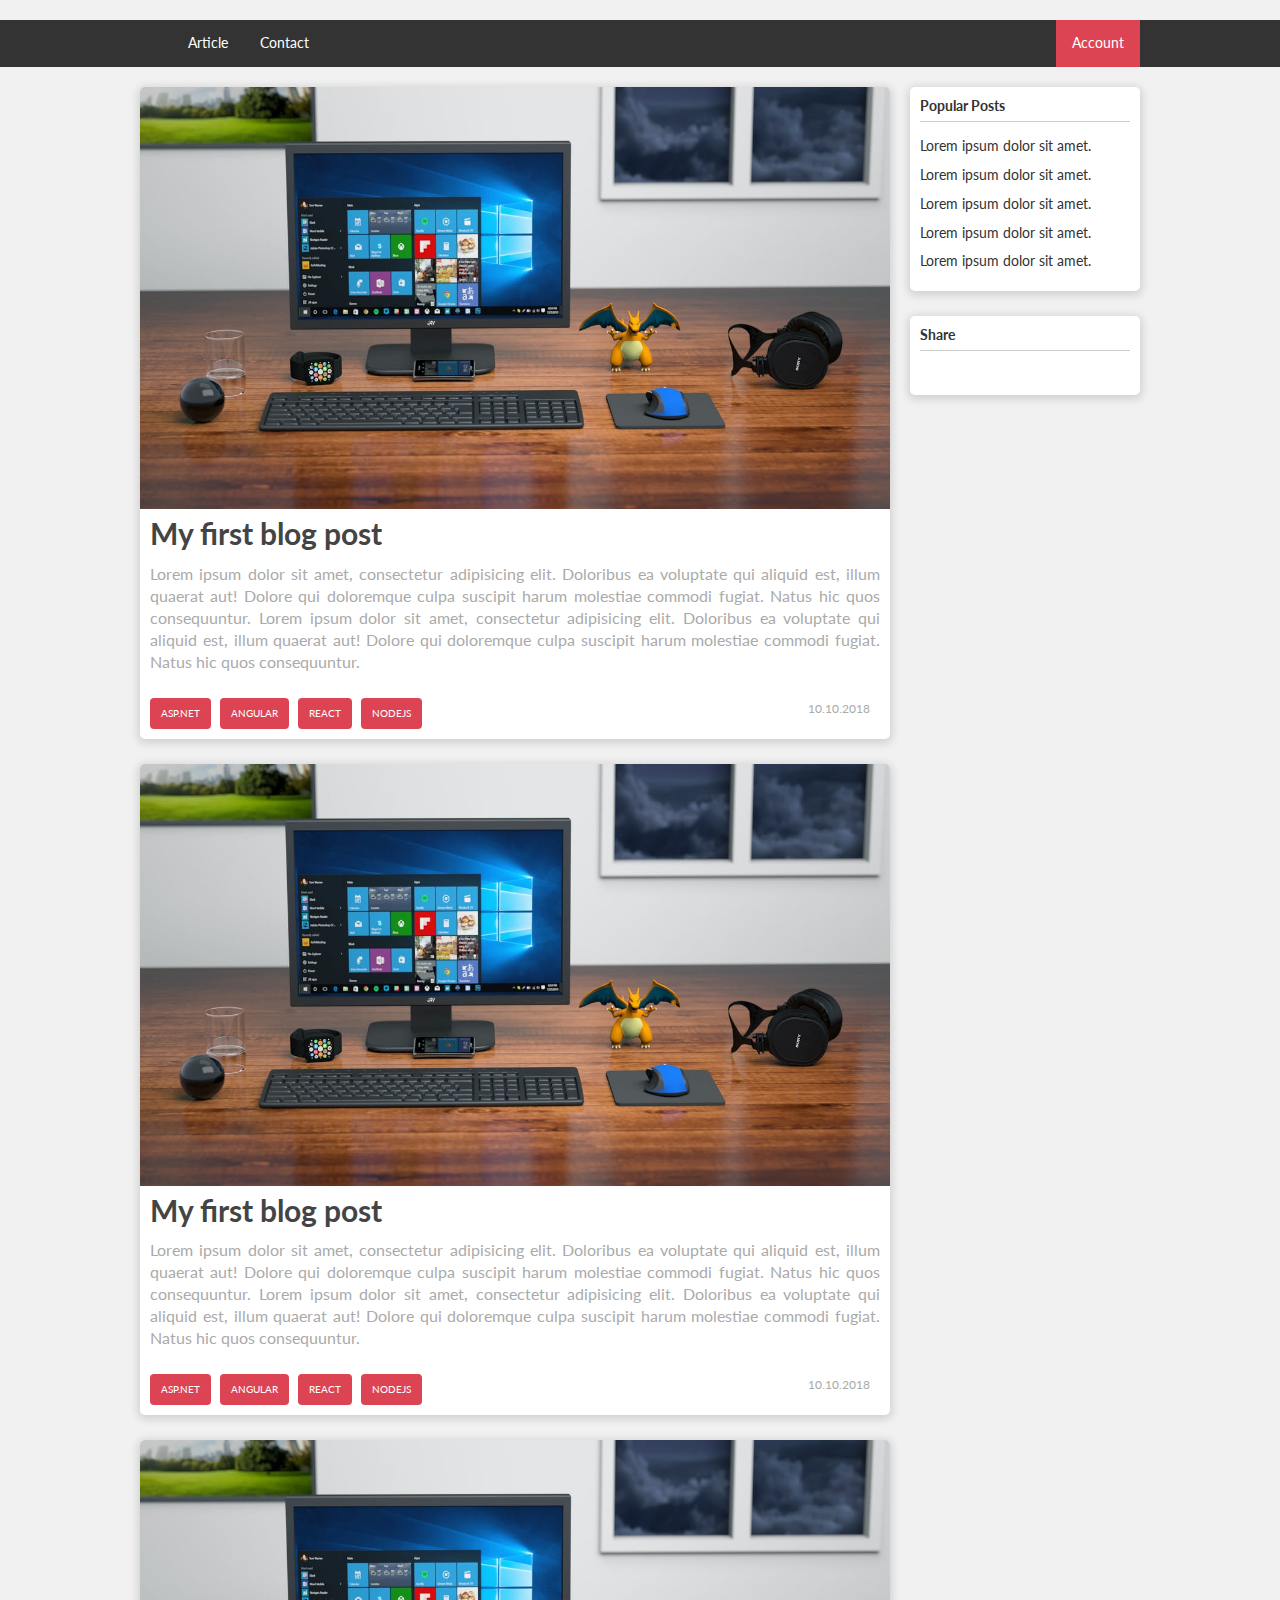
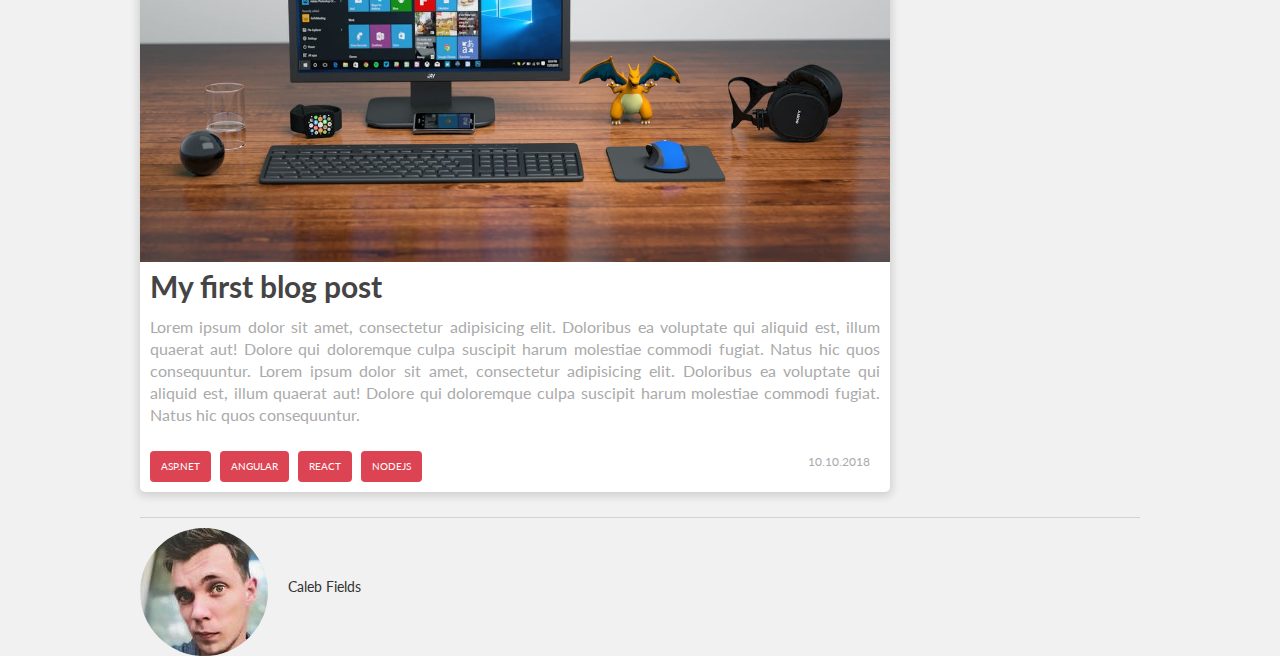
<file: Practice-Blog/index.html>
<!DOCTYPE html>
<html lang="en">

<head>
	<meta charset="UTF-8">
	<title>Blog</title>
	<link href="https://fonts.googleapis.com/css?family=Lato" rel="stylesheet">
	<link rel="stylesheet" href="https://use.fontawesome.com/releases/v5.0.13/css/all.css" integrity="sha384-DNOHZ68U8hZfKXOrtjWvjxusGo9WQnrNx2sqG0tfsghAvtVlRW3tvkXWZh58N9jp" crossorigin="anonymous">
	<link rel="stylesheet" href="style.css">
	
</head>

<body>
	<div id="nav">
		<div class="container">
			<ul>
				<li><a href="">
					<i class="fas fa-home"></i>
					</a>
				</li>
				<li><a href="">
					Article
					</a>
				</li>
				<li><a href="">
					Contact
					</a>
				</li>
				<li style="float: right;"><a href="" class="active">
					Account
					</a>
				</li>
				
				
			</ul>
		</div>
	</div>
	<div class="container">

		<div id="blog-post-container">

			<div class="blog-post box">
				<img src="img/1.jpeg">

				<div class="blog-post-body p20">
					<h2 class="blog-title"><a href="">My first blog post</a></h2>
					<p class="date">10.10.2018</p>
					
					<p class="blog-text">
						Lorem ipsum dolor sit amet, consectetur adipisicing elit. Doloribus ea voluptate qui aliquid est, illum quaerat aut! Dolore qui doloremque culpa suscipit harum molestiae commodi fugiat. Natus hic quos consequuntur.
						Lorem ipsum dolor sit amet, consectetur adipisicing elit. Doloribus ea voluptate qui aliquid est, illum quaerat aut! Dolore qui doloremque culpa suscipit harum molestiae commodi fugiat. Natus hic quos consequuntur.
					</p>

					<ul class="tags">
						<li><a href="" class="tag btn">Asp.net</a></li>
						<li><a href="" class="tag btn">Angular</a></li>
						<li><a href="" class="tag btn">React</a></li>
						<li><a href="" class="tag btn">NodeJs</a></li>
					</ul>
				</div>	
			</div>
			<div class="blog-post box">
				<img src="img/1.jpeg">

				<div class="blog-post-body p20">
					<h2 class="blog-title"><a href="">My first blog post</a></h2>
					<p class="date">10.10.2018</p>
					
					<p class="blog-text">
						Lorem ipsum dolor sit amet, consectetur adipisicing elit. Doloribus ea voluptate qui aliquid est, illum quaerat aut! Dolore qui doloremque culpa suscipit harum molestiae commodi fugiat. Natus hic quos consequuntur.
						Lorem ipsum dolor sit amet, consectetur adipisicing elit. Doloribus ea voluptate qui aliquid est, illum quaerat aut! Dolore qui doloremque culpa suscipit harum molestiae commodi fugiat. Natus hic quos consequuntur.
					</p>

					<ul class="tags">
						<li><a href="" class="tag btn">Asp.net</a></li>
						<li><a href="" class="tag btn">Angular</a></li>
						<li><a href="" class="tag btn">React</a></li>
						<li><a href="" class="tag btn">NodeJs</a></li>
					</ul>
				</div>	
			</div>
			<div class="blog-post box">
				<img src="img/1.jpeg">

				<div class="blog-post-body p20">
					<h2 class="blog-title"><a href="">My first blog post</a></h2>
					<p class="date">10.10.2018</p>
					
					<p class="blog-text">
						Lorem ipsum dolor sit amet, consectetur adipisicing elit. Doloribus ea voluptate qui aliquid est, illum quaerat aut! Dolore qui doloremque culpa suscipit harum molestiae commodi fugiat. Natus hic quos consequuntur.
						Lorem ipsum dolor sit amet, consectetur adipisicing elit. Doloribus ea voluptate qui aliquid est, illum quaerat aut! Dolore qui doloremque culpa suscipit harum molestiae commodi fugiat. Natus hic quos consequuntur.
					</p>

					<ul class="tags">
						<li><a href="" class="tag btn">Asp.net</a></li>
						<li><a href="" class="tag btn">Angular</a></li>
						<li><a href="" class="tag btn">React</a></li>
						<li><a href="" class="tag btn">NodeJs</a></li>
					</ul>
				</div>	
			</div>
			
		</div>

		<div id="other-posts">
			<div id="inner-other-posts" class="box p20">
				
				<h4 class="header">Popular Posts</h4>

				<ul>
					<li>
						<i class="fas fa-angle-double-right"></i>
						Lorem ipsum dolor sit amet.
					</li>
					<li>
						<i class="fas fa-angle-double-right"></i>
						Lorem ipsum dolor sit amet.
					</li>
					<li>
						<i class="fas fa-angle-double-right"></i>
						Lorem ipsum dolor sit amet.
					</li>
					<li>
						<i class="fas fa-angle-double-right"></i>
						Lorem ipsum dolor sit amet.
					</li>
					<li>
						<i class="fas fa-angle-double-right"></i>
						Lorem ipsum dolor sit amet.
					</li>
					
				</ul>								

			</div>
			
			<div id="share" class="box p20">

				<h4 class="header">Share</h4>
				
				<a href="#">
					<i class="fab fa-facebook fa-2x"></i>
				</a>
				<a href="#">
					<i class="fab fa-twitter-square fa-2x"></i> 
				</a>
				<a href="#">
					<i class="fab fa-youtube-square fa-2x"></i>
				</a>
				<a href="#">
					<i class="fab fa-instagram fa-2x"></i>
				</a>
				
				
			</div>
		</div>

		<div style="clear: both;"></div>

		<div id="author-box">
			<img src="img/author.jpg" alt="">
			<p class="author-text">
				Caleb Fields
			</p>
		</div>

	</div>



</body>

</html>
</file>
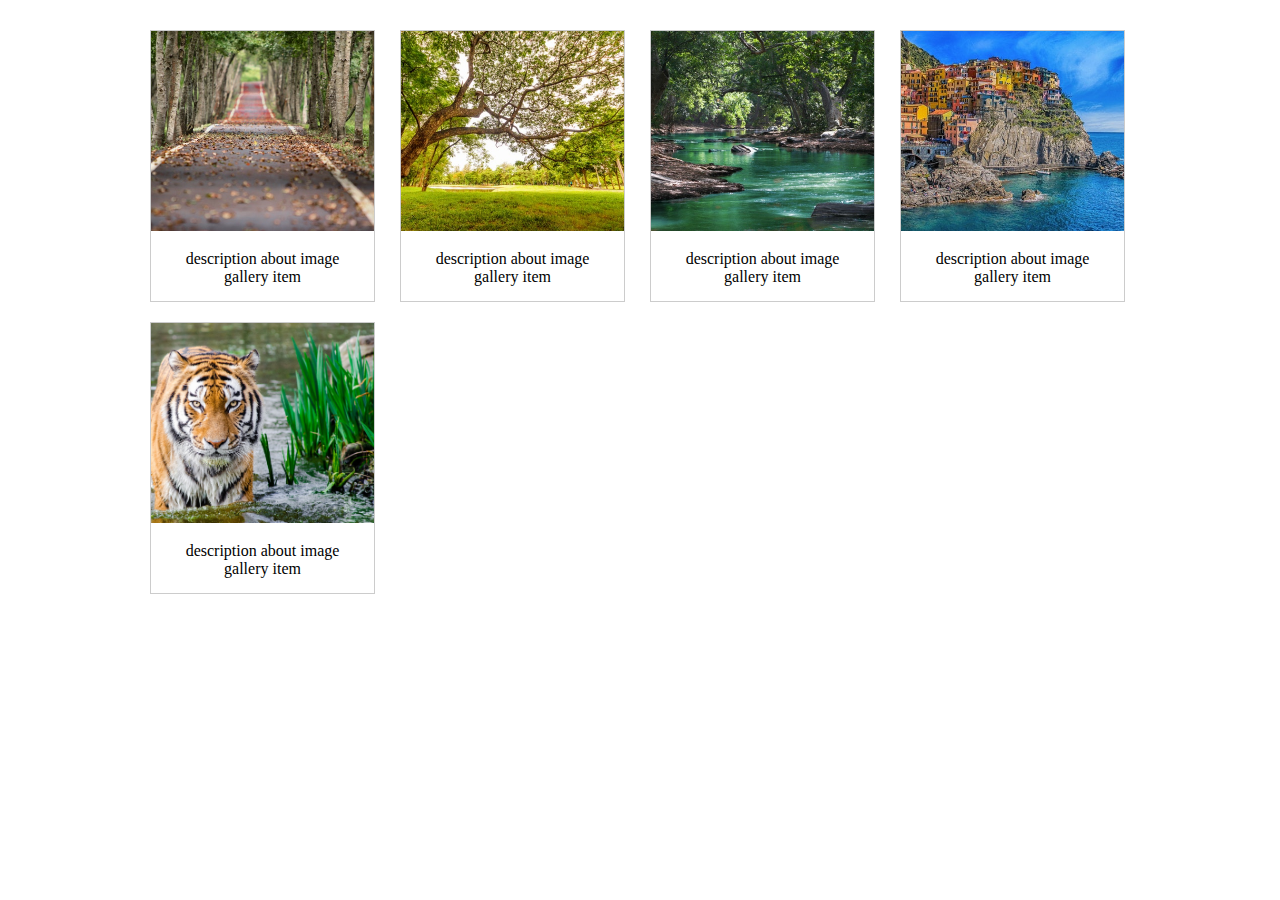
<file: Practice-Image Gallery/index.html>
<!DOCTYPE html>
<html lang="en">
<head>
    <meta charset="UTF-8">
    <meta http-equiv="X-UA-Compatible" content="IE=edge">
    <meta name="viewport" content="width=device-width, initial-scale=1.0">
    <title>Image Gallery</title>
    <link rel="stylesheet" href="style.css">
</head>
<body>
    <div id="gallery">

        <div class="item-container">
            
            <div class="gallery-item">
                <a href="img/1.jpeg" target="_blank">
                    <img src="img/1.jpeg" alt="">
                </a>

                <div class="description">
                    description about image gallery item
                </div>
                
            </div>
        </div>

        <div class="item-container">
            
            <div class="gallery-item">
                <a href="img/2.jpeg" target="_blank">
                    <img src="img/2.jpeg" alt="">
                </a>

                <div class="description">
                    description about image gallery item
                </div>
                
            </div>
        </div>

        <div class="item-container">
            
            <div class="gallery-item">
                <a href="img/3.jpeg" target="_blank">
                    <img src="img/3.jpeg" alt="">
                </a>

                <div class="description">
                    description about image gallery item
                </div>
                
            </div>
        </div>

        <div class="item-container">
            
            <div class="gallery-item">
                <a href="img/6.jpeg" target="_blank">
                    <img src="img/6.jpeg" alt="">
                </a>

                <div class="description">
                    description about image gallery item
                </div>
                
            </div>
        </div>

        <div class="item-container">
            
            <div class="gallery-item">
                <a href="img/5.jpeg" target="_blank">
                    <img src="img/5.jpeg" alt="">
                </a>

                <div class="description">
                    description about image gallery item
                </div>
                
            </div>
        </div>
        

    </div>
</body>
</html>
</file>
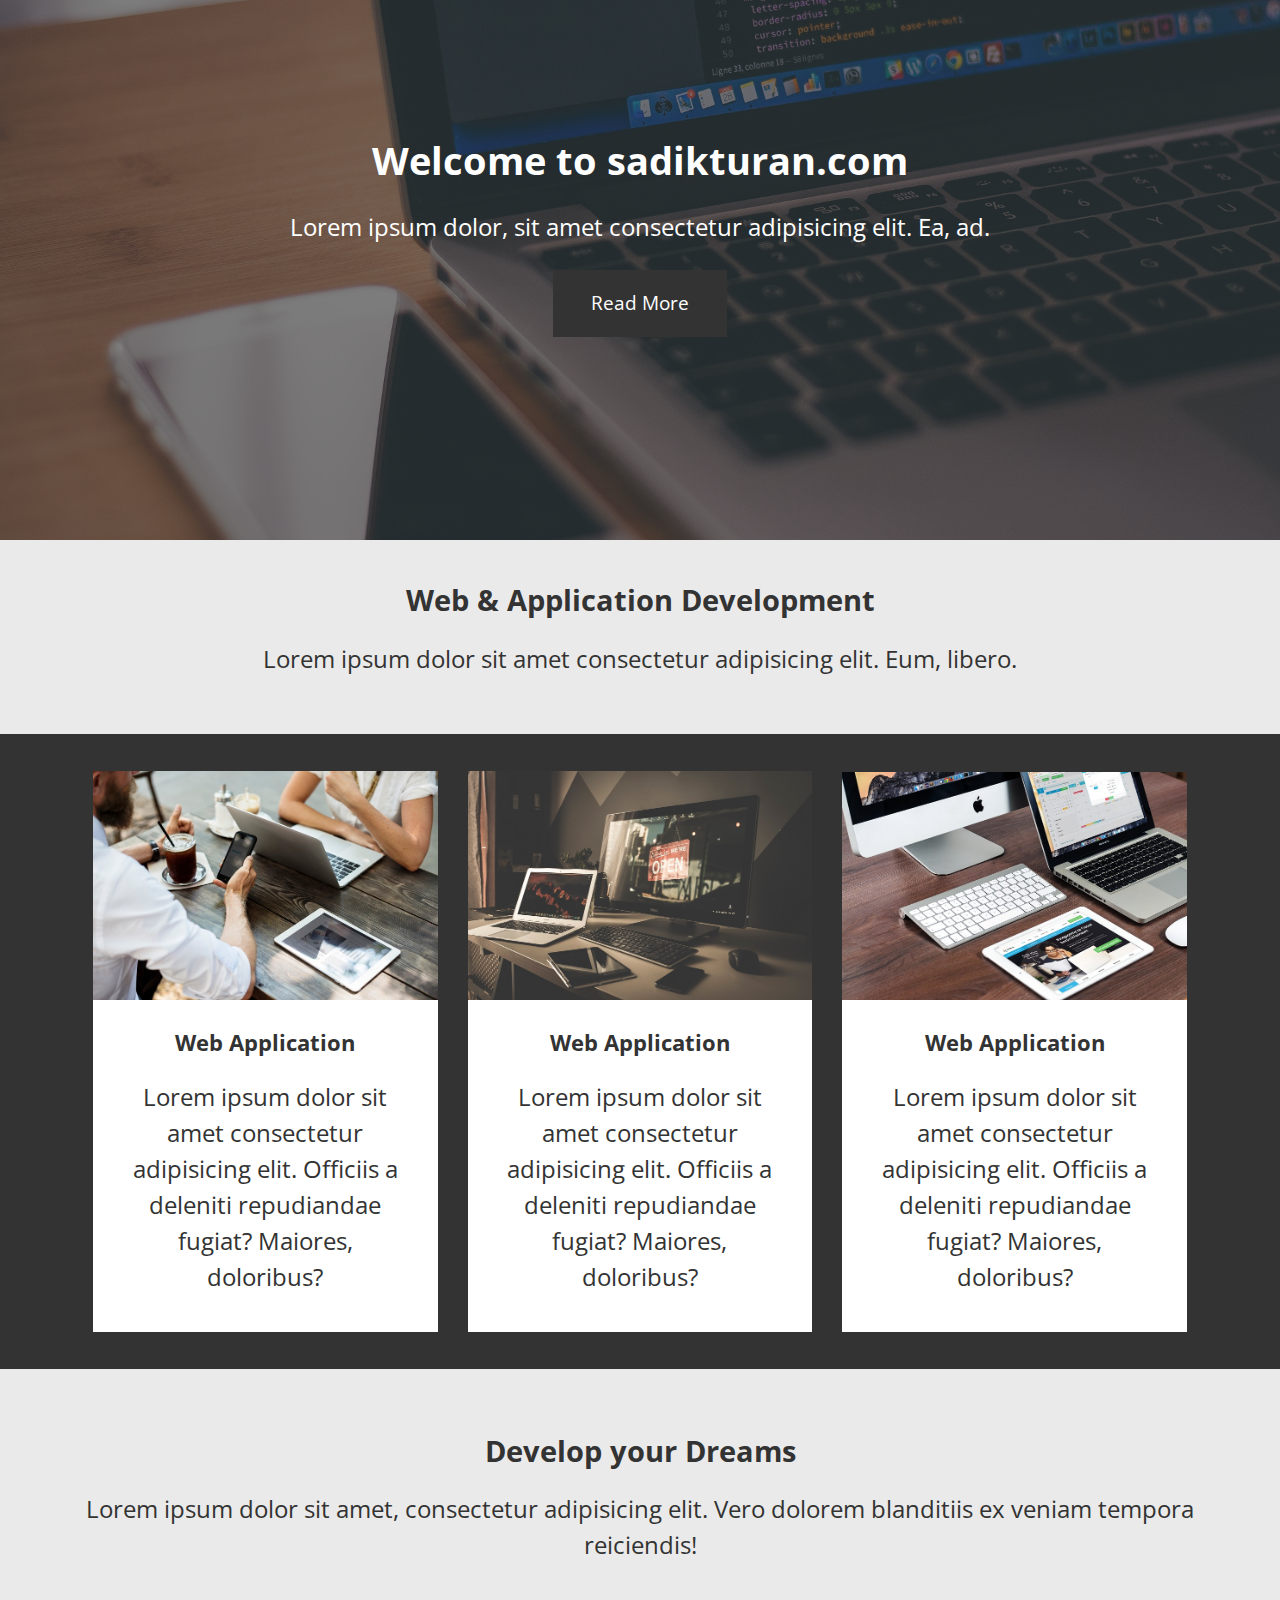
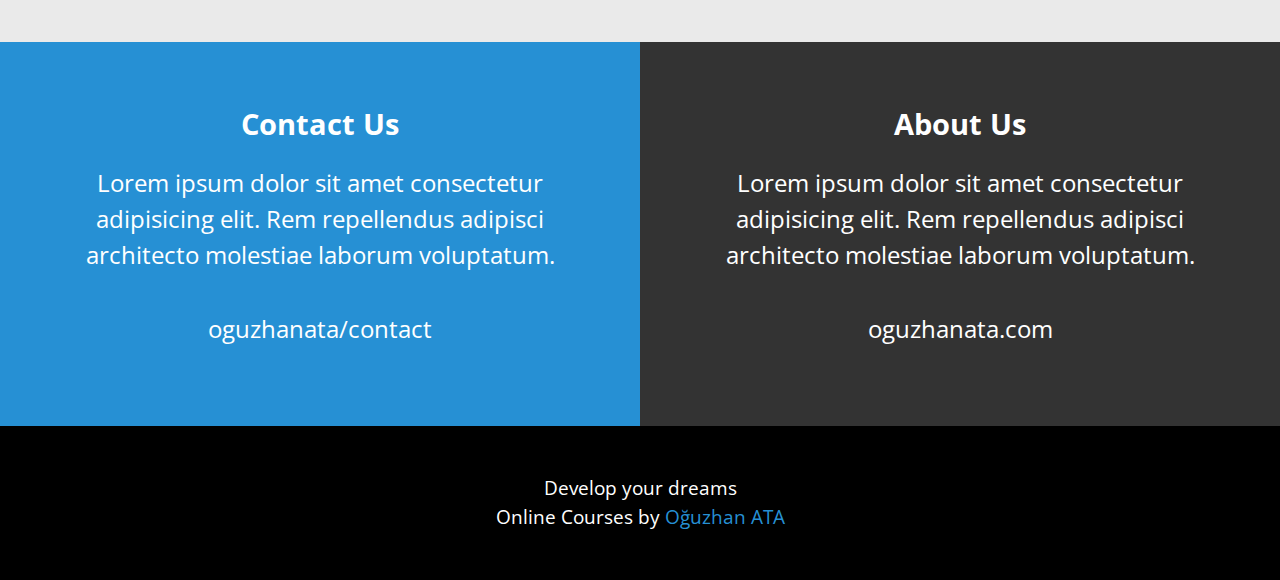
<file: Practice-Responsive/index.html>
<!DOCTYPE html>
<html lang="en">
<head>
    <meta charset="UTF-8">
    <meta http-equiv="X-UA-Compatible" content="IE=edge">
    <meta name="viewport" content="width=device-width, initial-scale=1.0">
    <title>Responsive</title>
    <link rel="stylesheet" href="style.css">
    <link rel="preconnect" href="https://fonts.googleapis.com">
<link rel="preconnect" href="https://fonts.gstatic.com" crossorigin>
<link href="https://fonts.googleapis.com/css2?family=Open+Sans&display=swap" rel="stylesheet">
</head>
<body>
    <header>
        <div class="bg-image"></div>
        <div class="content">
            <h1>Welcome to sadikturan.com</h1>
            <p>Lorem ipsum dolor, sit amet consectetur adipisicing elit. Ea, ad.</p>
            <a href="#" class="btn">Read More
            </a>
        </div>
    </header>

    <main>
        <section id="section-a">

            <div class="content">

                <h2>
                    Web & Application Development
                </h2>

                <p>
                    Lorem ipsum dolor sit amet consectetur adipisicing elit. Eum, libero.
                </p>

            </div>

        </section>

        <section id="section-b">

            <ul>
                <li>
                    <div class="col">

                        <img src="img/1.jpeg" alt="">
                        <div class="col-content">

                            <h3 class="col-title">
                                Web Application
                            </h3>
                            <p>Lorem ipsum dolor sit amet consectetur adipisicing elit. Officiis a deleniti repudiandae fugiat? Maiores, doloribus?</p>

                        </div>

                    </div>
                </li>

                <li>
                    <div class="col">

                        <img src="img/2.jpeg" alt="">
                        <div class="col-content">

                            <h3 class="col-title">
                                Web Application
                            </h3>
                            <p>Lorem ipsum dolor sit amet consectetur adipisicing elit. Officiis a deleniti repudiandae fugiat? Maiores, doloribus?</p>

                        </div>

                    </div>
                </li>

                <li>
                    <div class="col">

                        <img src="img/3.jpeg" alt="">
                        <div class="col-content">

                            <h3 class="col-title">
                                Web Application
                            </h3>
                            <p>Lorem ipsum dolor sit amet consectetur adipisicing elit. Officiis a deleniti repudiandae fugiat? Maiores, doloribus?</p>

                        </div>

                    </div>
                </li>
            </ul>

        </section>

        <section id="section-c">

            <div class="content">

                <h2> Develop your Dreams</h2>
                <p>Lorem ipsum dolor sit amet, consectetur adipisicing elit. Vero dolorem blanditiis ex veniam tempora reiciendis!</p>

            </div>

        </section>

        <section id="section-d" class="clearfix">

            <div class="box">

                <h2 class="content-title">Contact Us</h2>
                <p>Lorem ipsum dolor sit amet consectetur adipisicing elit. Rem repellendus adipisci architecto molestiae laborum voluptatum.</p>
                <p>oguzhanata/contact</p>

            </div>

            <div class="box">

                <h2 class="content-title">About Us</h2>
                <p>Lorem ipsum dolor sit amet consectetur adipisicing elit. Rem repellendus adipisci architecto molestiae laborum voluptatum.</p>
                <p>oguzhanata.com</p>

            </div>

        </section>

    </main>

    <footer>
        <div>Develop your dreams</div>
        <div>Online Courses by <a href="">Oğuzhan ATA</a></div>

    </footer>


    
</body>
</html>
</file>
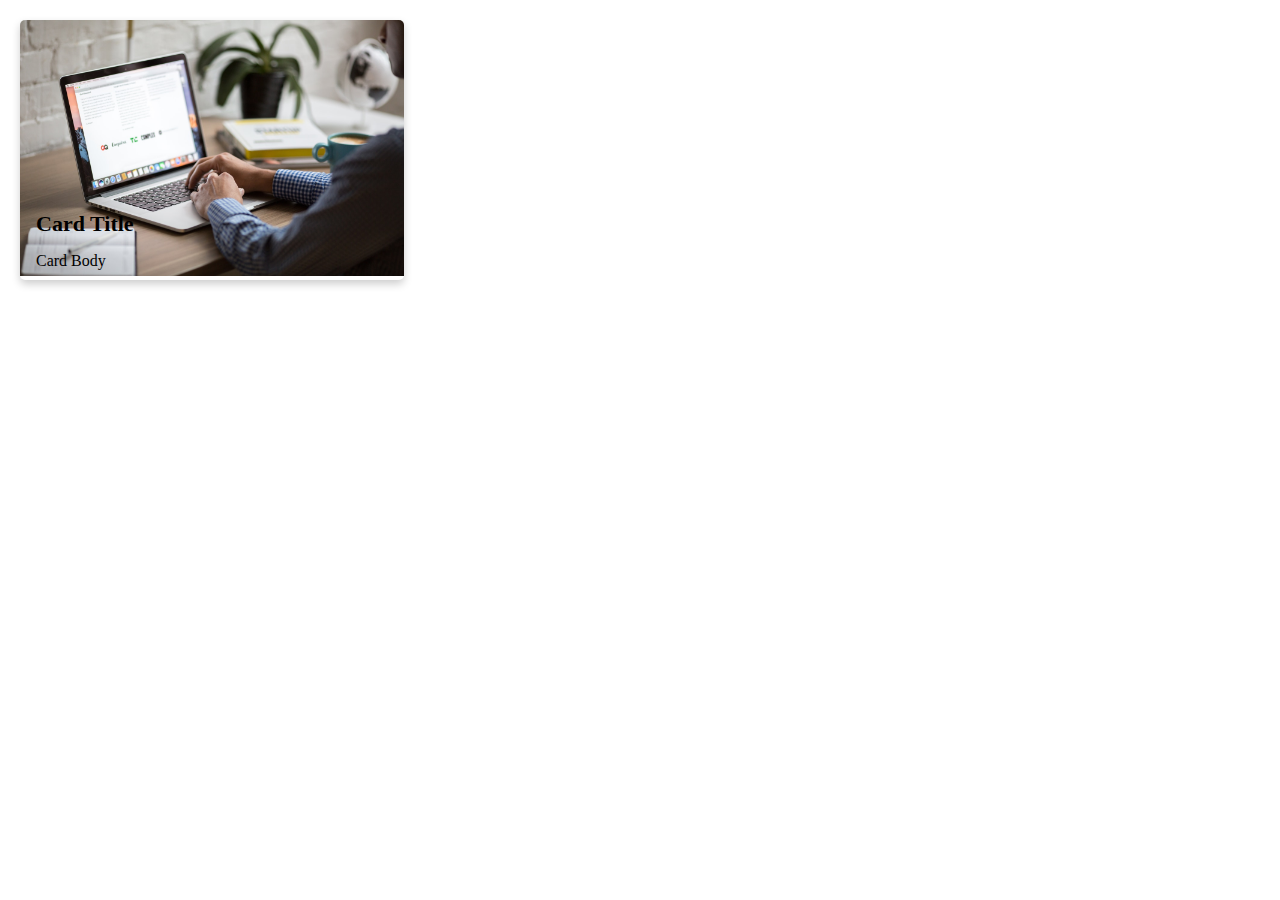
<file: Practice-Card/card.html>
<!DOCTYPE html>
<html lang="en">
<head>
    <meta charset="UTF-8">
    <meta http-equiv="X-UA-Compatible" content="IE=edge">
    <meta name="viewport" content="width=device-width, initial-scale=1.0">
    <title>Cards</title>
    <link rel="stylesheet" href="style.css">
</head>
<body>
    <div class="card">

        <img src="img/1.jpeg" alt="" class="card-image">
        <div class="card-body">
            <h4 class="card-title">
                Card Title
            </h4>
            <p class="card-text">
                Card Body
            </p>



        </div>



    </div>
</body>
</html>
</file>
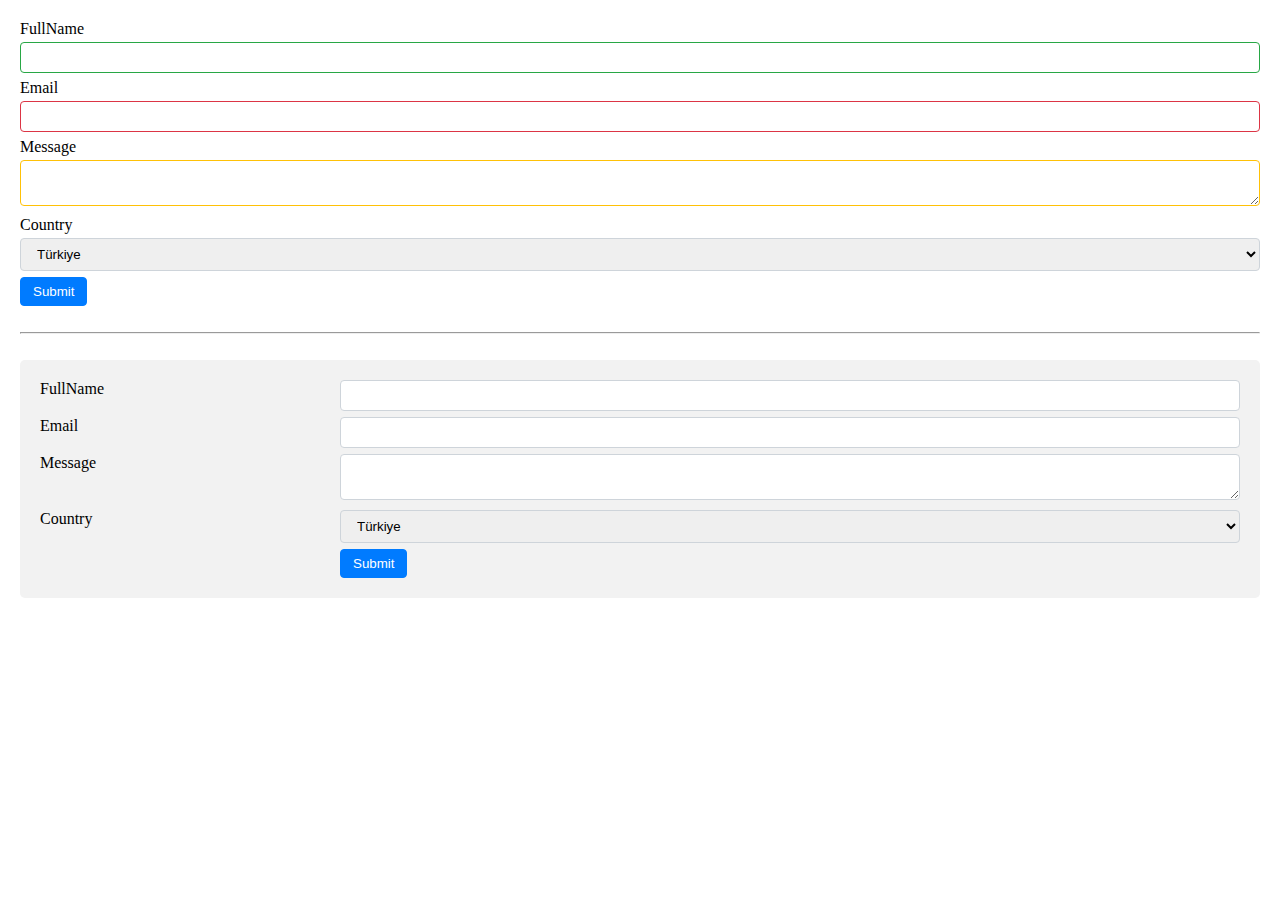
<file: Practice-Form-Formatting/form.html>
<!DOCTYPE html>
<html lang="en">
<head>
    <meta charset="UTF-8">
    <meta http-equiv="X-UA-Compatible" content="IE=edge">
    <meta name="viewport" content="width=device-width, initial-scale=1.0">
    <title>Form</title>
    <link rel="stylesheet" href="style.css">
</head>
<body>
    <div id="form1">

        <div class="form-group">
            <label for="fullName">FullName</label>
            <input type="text" name="fullName" class="form-control is-success">
        </div>

        <div class="form-group">
            <label for="email">Email</label>
            <input type="text" name="email" class="form-control is-error">
        </div>
        
        <div class="form-group">
            <label for="message">Message</label>
            <textarea name="message" class="form-control is-warning"></textarea>
        </div>
        
        <div class="form-group">
            <label for="country">Country</label>
            <select name="country" class="form-control">
                <option value="Türkiye">Türkiye</option>
                <option value="Almanya">Almanya</option>
            </select>
        </div>
    
        <input type="submit" value="Submit" class="btn">

    </div>

    <br><hr><br>

    <div id="form2">

        <div class="form-group clearfix">
            <div class="col-25">
                <label for="fullName">FullName</label>
            </div>
            <div class="col-75">
                <input type="text" name="fullName" class="form-control">
            </div>
        </div>

        <div class="form-group clearfix">
            <div class="col-25">
                <label for="email">Email</label>
            </div>
            <div class="col-75">
                <input type="text" name="email" class="form-control">
            </div>
        </div>
        
        <div class="form-group clearfix">
            <div class="col-25">
                <label for="message">Message</label>
            </div>
            <div class="col-75">
                <textarea name="message" class="form-control"></textarea>
            </div>
        </div>
        
        <div class="form-group clearfix">
            <div class="col-25">
                <label for="country">Country</label>
            </div>
            <div class="col-75">
                <select name="country" class="form-control">
                    <option value="Türkiye">Türkiye</option>
                    <option value="Almanya">Almanya</option>
                </select>
            </div>
        </div>
    
        <input type="submit" value="Submit" class="btn" style="margin-left: 25%;">
        
    </div>

</body>
</html>
</file>
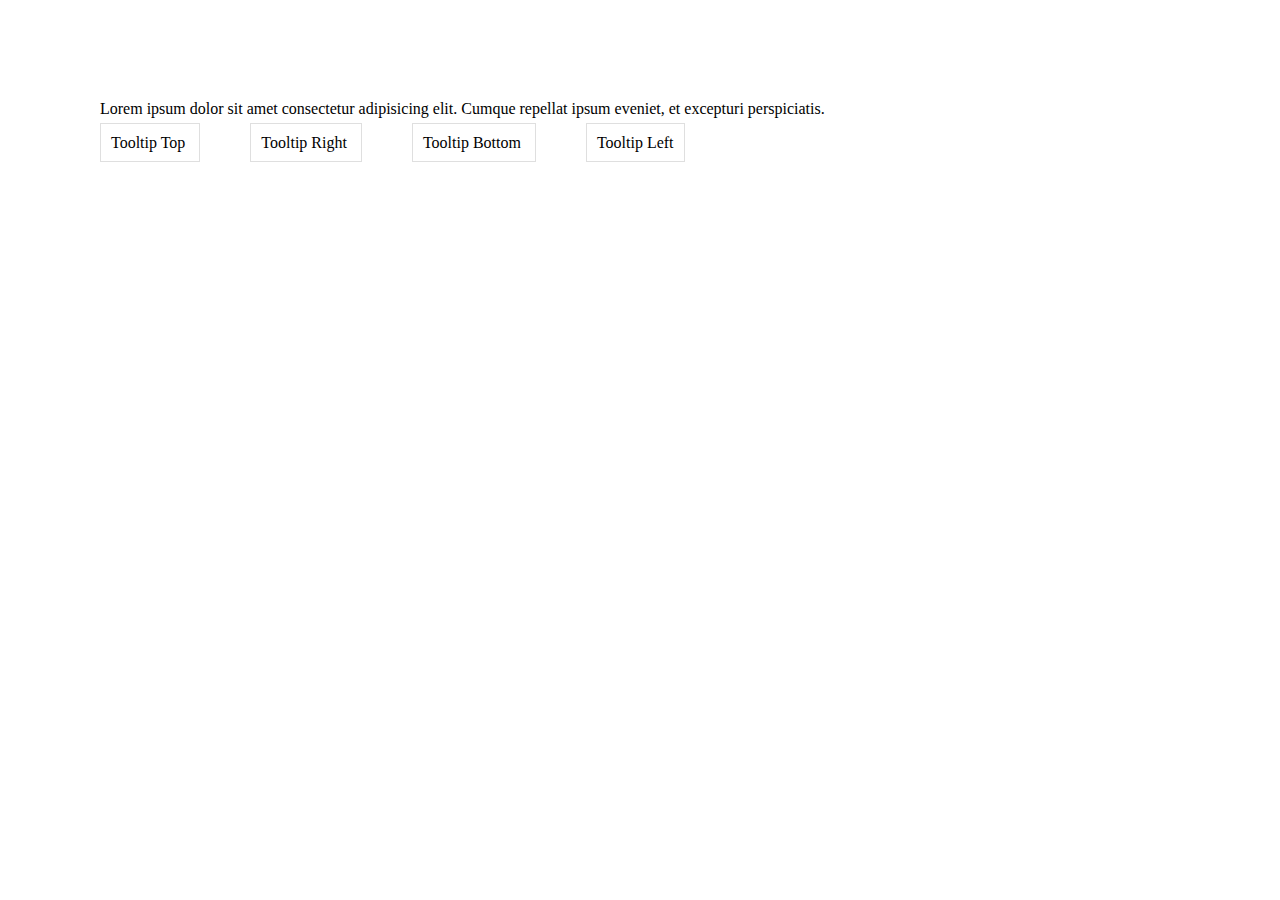
<file: Practice-Tooltip/tooltip.html>
<!DOCTYPE html>
<html lang="en">
<head>
    <meta charset="UTF-8">
    <meta http-equiv="X-UA-Compatible" content="IE=edge">
    <meta name="viewport" content="width=device-width, initial-scale=1.0">
    <title>Tooltip</title>
    <link rel="stylesheet" href="tooltip.css">
</head>
<body>

    <p>Lorem ipsum dolor sit amet <span class="tooltip">
        consectetur<span class="text top">Tooptip Text</span>
        </span> adipisicing elit. Cumque repellat ipsum eveniet, et excepturi perspiciatis.
    </p>
    
    <span class="tooltip border">
        Tooltip Top
        <span class="text top">Tooptip Text</span>
    </span>

    <span class="tooltip border">
        Tooltip Right
        <span class="text right">Tooptip Text</span>
    </span>

    <span class="tooltip border">
        Tooltip Bottom
        <span class="text bottom">Tooptip Text</span>
    </span>

    <span class="tooltip border">
        Tooltip Left
        <span class="text left">Tooptip Text</span>
    </span>




</body>
</html>
</file>
<file: Practice-Blog/style.css>
* {
	margin: 0;
	padding: 0;
	box-sizing: border-box;
}

body {
	font-family: 'Lato', sans-serif;
	font-size: 14px;
	color: #333;
	line-height: 135%;
	background: #f1f1f1;
}

h2 {
	font-size: 30px;
	margin-bottom: 20px;
	font-weight: 500;
}

.container {
	width: 1000px;
	margin: 20px auto;
}

#blog-post-container {
	width: 75%;
	float: left;
}

#other-posts {
	width: 25%;
	float: left;
	padding-left: 20px;
}

#author-box {}

.p20 {
	padding: 10px ;
}

.box {
	background: white;
	margin-bottom: 25px;
	border-radius: 5px;
	box-shadow: 0 2px 8px 2px rgb(20,23,28,0.15);
	
}

.blog-post {
	position: relative;
	
}

.blog-post img {
	width: 100%;
	border-top-left-radius: 5px;
	border-top-right-radius: 5px;
	-webkit-transition: opacity 0.3s linear;
}

.blog-post img:hover {
	opacity: 0.8;
	cursor: pointer;
}

.blog-title {
	font-weight: 700;
}

.blog-title a {
	color: #444;
	text-decoration: none;
	-webkit-transition: all 0.6s;
}

.blog-title a:hover {
	color: #DA4453;
}

.date {
	position: absolute;
	right: 20px;
	bottom: 20px;
	color: #aaa;
	font-size: 12px;
}

.blog-text {
	margin-top: 15px;
	margin-bottom: 15px;
	font-size: 16px;
	color: #aaa;
	line-height: 22px;
	text-align: justify;
}

.tags li {
	list-style: none;
	display: inline;
	margin-right: 5px;
}

.tags li a {
	text-decoration: none;
}

#author-box {
	border-top: 1px solid RGB(0, 0, 0, .125);
	padding-top: 10px;
}


#author-box img {
	border-radius: 50%;
	float: left;
}

.author-text {
	float: left;
	margin-top: 50px;
	margin-left: 20px;
}

#share a{
	color:rgb(31, 25, 25);
	text-decoration: none;
	margin-right: 12px;
	opacity: 0.9;
	 

}

#share a:hover{
	-webkit-transition:opacity 1s;
	opacity: 0.6;
}

.tags ul{
	list-style-type: none;
}

.tags ul > li {
	margin-bottom: 10px;
}

#other-posts ul {
	list-style-type: none;
}

#other-posts ul > li {
	margin-bottom: 10px;
}

.header {
	margin-bottom: 15px;
	border-bottom: 1px solid rgba(0,0,0,0.2);
	padding-bottom: 5px;
}

.tag {
	
	padding-left: 8px;
	padding-right: 8px;
	text-align: center;
	border-radius: 3px;
}

.btn {
	display: inline-block;
	font-size: 10px;
	padding: 5px 10px;
	margin-top: 10px;
	border-radius: 4px;
	color: #fff;
	background-color: #DD4453;
	text-transform: uppercase;
	cursor: pointer;
	border: 1px solid transparent;
	-webkit-transition: background-color 0.6s linear;
}

.btn:hover {
	background-color: #363636;
	border-color: #363636;

}

/*Navbar*/

#nav {
	background-color: #333;	
}

#nav ul {
	list-style-type: none;
	overflow: hidden;
}

#nav li {
	float: left;
}

#nav li a {
	display: inline-block;
	color: white;
	text-align: center;
	padding: 14px 16px;
	text-decoration: none;
	-webkit-transition: background-color 0.3s linear;
}

#nav li a:hover {
	background-color: #111;
}

.active {
	background-color: #DD4453;
}
</file>
<file: Practice-Image Gallery/style.css>
* {
    box-sizing: border-box;
}

#gallery {
    width: 1000px;
    margin: 20px auto;
}

.item-container {
    width: 25%;
    float: left;
    padding: 10px;
}

.gallery-item {
    
    border: 1px solid #ccc;
    margin-right: 5px;
}

.gallery-item:hover {
    cursor: pointer;
    border: 1px solid #777;
}

.gallery-item img {
    width: 100%;
    height: 200px;
    object-fit: cover;
}

.description {
    text-align: center;
    padding: 15px;
}
</file>
<file: Practice-Responsive/style.css>
* {
    margin: 0;
    padding: 0;
    box-sizing: border-box;
}

html {
    font-size: 7px;
}

body {
    font-family: 'Open Sans', sans-serif;
    font-size: 1.6rem;
    line-height: 1.5;
    text-align: center;
    color: #fff;
    background-color: #333;

}

a {
    text-decoration: none;
}

p {
    padding: 1.6rem;
    font-size: 2rem;
}

img {
    width: 100%;
    height: auto;
}

.clearfix::after {
    content: "";
    display: block;
    clear: both;
}

/* Header */

header {
    height: 45rem;
}

header .bg-image {
    position: absolute;
    background-image: url(img/bg.jpeg);
    height: 45rem;
    width: 100%;
    background-size: cover;
    background-position: center;
    opacity: 0.4;
    z-index: -1;
}

header h1 {
    padding: 11rem;
    padding-bottom: 0;
}

.btn {
    display: inline-block;
    background-color: #333;
    color: #fff;
    border: 1 px solid #666;
    padding: 1.6rem 3.2rem;
    margin: 0.5rem 0;
    transition: all 0.4s;

}

.btn:hover {
    background-color: #eaeaea;
    color: #333;
}

/* Section-a */

#section-a {
    background-color: #eaeaea;
    color: #333;
    padding: 3.2rem 0;
}

/* section-b */

#section-b {
    padding: 2rem;
}

#section-b ul {
    list-style: none ;
}

#section-b li {
    background-color: #fff;
    color: #333;
    margin-bottom: 1.5rem;
}

.col-content {
    padding: 1.5rem;
}

/* section-c */

#section-c {
    background-color: #eaeaea;
    color: #333;
    padding: 5rem;
}

/* section-d */

#section-d .box {
    padding: 5rem;
}

#section-d .box:first-child {
    background-color: #2690d4;
}

/* footer */

footer {
    padding: 4rem;
    background-color: #000;
}

footer a {
    color: #2690d4;
}

@media screen and (min-width:700px) {
    html {
        font-size: 9px;
    }
}

@media screen and (min-width:1200px) {

    #section-b li {
        width: 28%;
        margin: 1%;
        display: inline-block;
    }

    .box {
        width: 50%;
        float: left;
    }

    html {
        font-size: 12px;
    }
}
</file>
<file: Practice-Card/style.css>
* {
    box-sizing: border-box;
    margin: 0px;
    padding: 0px;
}

.card {
    margin: 20px;
    width: 30%;
    box-shadow: 0 4px 8px 0 rgb(0,0,0,0.2);
    border-radius: 5px;
    -webkit-transition: box-shadow 0.3s ;
    position: relative;
}

.card-image {
    width: 100%;
    border-top-left-radius: 5px;
    border-top-right-radius: 5px;
    -webkit-transition: opacity 0.5s ease;
}

.card-image:hover {
    opacity: 0.8;
}

.card:hover {
    box-shadow: 0 8px 16px 0 rgb(0,0,0,0.2);
    
}

.card-body {
    padding: 10px 16px;
    position: absolute;
    bottom: 0px;
    left: 0px;    
}

.card-title {
    margin-bottom: 15px;
    font-size: 22px;
}
</file>
<file: Practice-Form-Formatting/style.css>
* {
    box-sizing: border-box;
}

body {
    margin: 20px;
}

.form-group {
    margin-bottom: 6px;
}

.form-control {
    width: 100%;
    padding: 7px 12px;
    border: 1px solid #ced4da;
    border-radius: 4px;
}

.form-control:focus {
    border-color: #80bdff;
    outline: 0;
}

label {
    display: inline-block;
    margin-bottom: 4px;
}

.btn {
    padding: 6px 12px;
    border-radius: 4px;
    color: #fff;
    background-color: #007bff;
    border-color: #007bff;
    border: 1px solid #007bff;
}

.btn:hover {
    background-color: #0069d9;
    border: 1px solid #0062cc;
}

.col-25 {
    float: left;
    width: 25%;
}

.col-75 {
    float: left;
    width: 75%;
}

.clearfix:after {
    content: "";
    display: block;
    clear: both;
}

#form2 {
    background-color: #f2f2f2;
    padding: 20px;
    border-radius: 5px;
}

.is-success {
    border-color: #28a745;
}

.is-error {
    border-color: #dc3545;
}

.is-warning {
    border-color: #ffc107;
}
</file>
<file: Practice-Tooltip/tooltip.css>
body {
    margin: 100px;
}

.border {
    border: 1px solid rgb(0,0,0,0.125);
    padding: 10px;
    margin-right: 50px;
}

.tooltip {
    position: relative;
}

.tooltip .text {
    display: none;
    width: 120px;
    background: black;
    color: #fff;
    text-align: center;
    border-radius: 5px;
    padding: 5px 0;
    position: absolute;
    z-index: 1;
}

.top {
    bottom: 120%;
    left: 50%;
    margin-left: -60px;
}

/*Arrow Sign*/
.top::after {
    content: "";
    position: absolute;
    top: 100%;
    left: 50%;
    margin-left: -5px;
    border-width: 5px;
    border-style: solid;
    border-color: black transparent transparent transparent;
}

.bottom {
    top: 120%;
    left: 50%;
    margin-left: -60px;
    
    
}

/*Arrow Sign*/
.bottom::after {
    content: "";
    position: absolute;
    bottom: 100%;
    left: 50%;
    margin-left: -5px;
    border-width: 5px;
    border-style: solid;
    border-color: transparent transparent black transparent;
}

.right {
    left: 105%;
    top: 3px;
}

/*Arrow Sign*/
.right::after {
    content: "";
    position: absolute;
    top: 50%;
    right: 100%;
    margin-top: -5px;
    border-width: 5px;
    border-style: solid;
    border-color: transparent black transparent transparent;
}

.left {
    right: 105%;
    bottom: 3px;
}

/*Arrow Sign*/
.left::after {
    content: "";
    position: absolute;
    top: 50%;
    left: 100%;
    margin-top: -5px;
    border-width: 5px;
    border-style: solid;
    border-color: transparent transparent transparent black;
}

.tooltip:hover .text {
    display: inline-block;
}
</file>
